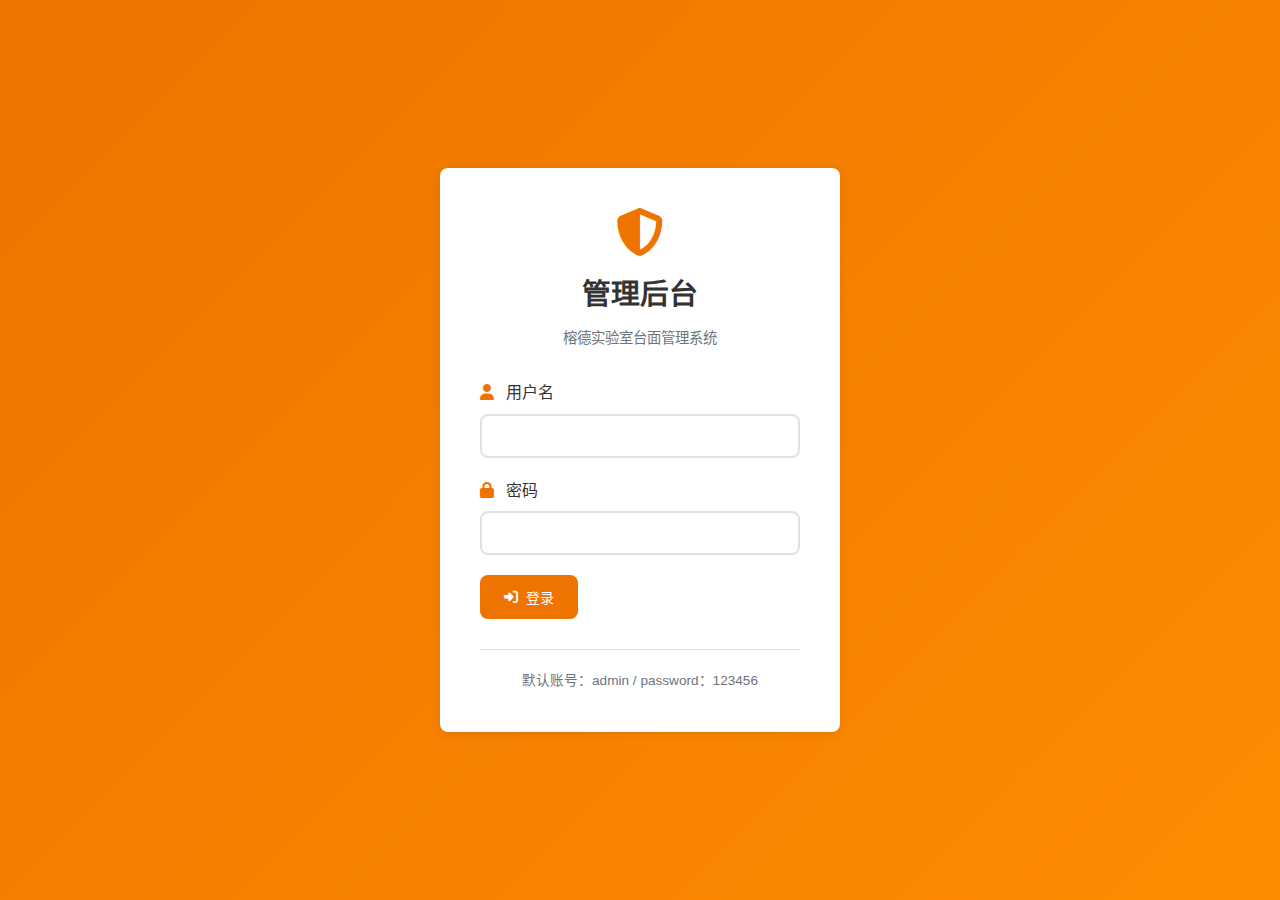
<file: admin.html>
<!DOCTYPE html>
<html lang="zh-CN">
<head>
    <meta charset="UTF-8">
    <meta name="viewport" content="width=device-width, initial-scale=1.0">
    <meta name="description" content="榕德实验室台面管理后台">
    <title>管理后台 - 榕德实验室台面</title>
    
    <!-- Favicon -->
    <link rel="icon" type="image/svg+xml" href="favicon.svg" id="favicon-link">
    <link rel="icon" type="image/x-icon" href="favicon.ico" id="favicon-fallback">
    <link rel="apple-touch-icon" href="favicon.svg" id="favicon-apple">
    
    <!-- 预加载关键资源 -->
    <link rel="preload" href="admin.css" as="style">
    <link rel="preload" href="admin.js" as="script">
    
    <link rel="stylesheet" href="admin.css">
    
    <!-- Font Awesome 图标 -->
    <link rel="stylesheet" href="https://cdnjs.cloudflare.com/ajax/libs/font-awesome/6.4.0/css/all.min.css">
</head>
<body>
    <!-- 登录页面 -->
    <div id="loginPage" class="login-container">
        <div class="login-box">
            <div class="login-header">
                <i class="fas fa-shield-alt"></i>
                <h1>管理后台</h1>
                <p>榕德实验室台面管理系统</p>
            </div>
            
            <form id="loginForm" class="login-form">
                <div class="form-group">
                    <label for="username">
                        <i class="fas fa-user"></i>
                        用户名
                    </label>
                    <input type="text" id="username" name="username" required>
                </div>
                
                <div class="form-group">
                    <label for="password">
                        <i class="fas fa-lock"></i>
                        密码
                    </label>
                    <input type="password" id="password" name="password" required>
                </div>
                
                <button type="submit" class="btn btn-primary">
                    <i class="fas fa-sign-in-alt"></i>
                    登录
                </button>
            </form>
            
            <div class="login-footer">
                <p>默认账号：admin / password：123456</p>
            </div>
        </div>
    </div>

    <!-- 管理后台主界面 -->
    <div id="adminPanel" class="admin-panel" style="display: none;">
        <!-- 侧边栏 -->
        <div class="sidebar">
            <div class="sidebar-header">
                <i class="fas fa-cogs"></i>
                <span>管理后台</span>
            </div>
            
            <nav class="sidebar-nav">
                <a href="#" class="nav-item active" data-page="dashboard">
                    <i class="fas fa-tachometer-alt"></i>
                    <span>仪表板</span>
                </a>
                <a href="#" class="nav-item" data-page="products">
                    <i class="fas fa-cube"></i>
                    <span>产品管理</span>
                </a>
                <a href="#" class="nav-item" data-page="colors">
                    <i class="fas fa-palette"></i>
                    <span>颜色管理</span>
                </a>
                <a href="#" class="nav-item" data-page="images">
                    <i class="fas fa-images"></i>
                    <span>图片管理</span>
                </a>
                <a href="#" class="nav-item" data-page="settings">
                    <i class="fas fa-cog"></i>
                    <span>系统设置</span>
                </a>
            </nav>
            
            <div class="sidebar-footer">
                <button id="logoutBtn" class="btn btn-secondary">
                    <i class="fas fa-sign-out-alt"></i>
                    退出登录
                </button>
            </div>
        </div>

        <!-- 主内容区 -->
        <div class="main-content">
            <!-- 顶部导航栏 -->
            <div class="topbar">
                <div class="topbar-left">
                    <button id="sidebarToggle" class="btn-icon">
                        <i class="fas fa-bars"></i>
                    </button>
                    <h2 id="pageTitle">仪表板</h2>
                </div>
                
                <div class="topbar-right">
                    <div class="user-info">
                        <i class="fas fa-user-circle"></i>
                        <span>管理员</span>
                    </div>
                </div>
            </div>

            <!-- 内容区域 -->
            <div class="content">
                <!-- 仪表板页面 -->
                <div id="dashboardPage" class="page active">
                    <div class="stats-grid">
                        <div class="stat-card">
                            <div class="stat-icon">
                                <i class="fas fa-cube"></i>
                            </div>
                            <div class="stat-info">
                                <h3 id="productCount">6</h3>
                                <p>产品类型</p>
                            </div>
                        </div>
                        
                        <div class="stat-card">
                            <div class="stat-icon">
                                <i class="fas fa-palette"></i>
                            </div>
                            <div class="stat-info">
                                <h3 id="colorCount">9</h3>
                                <p>颜色选项</p>
                            </div>
                        </div>
                        
                        <div class="stat-card">
                            <div class="stat-icon">
                                <i class="fas fa-images"></i>
                            </div>
                            <div class="stat-info">
                                <h3 id="imageCount">58</h3>
                                <p>产品图片</p>
                            </div>
                        </div>
                        
                        <div class="stat-card">
                            <div class="stat-icon">
                                <i class="fas fa-eye"></i>
                            </div>
                            <div class="stat-info">
                                <h3 id="visitCount">1,234</h3>
                                <p>总访问量</p>
                            </div>
                        </div>
                    </div>

                    <div class="dashboard-grid">
                        <div class="dashboard-card">
                            <div class="card-header">
                                <h3>热门产品</h3>
                            </div>
                            <div class="card-content">
                                <div class="popular-item">
                                    <span class="item-name">平板台面</span>
                                    <span class="item-count">45%</span>
                                </div>
                                <div class="popular-item">
                                    <span class="item-name">碟型台面</span>
                                    <span class="item-count">32%</span>
                                </div>
                                <div class="popular-item">
                                    <span class="item-name">单边凹槽阻水台面</span>
                                    <span class="item-count">23%</span>
                                </div>
                            </div>
                        </div>

                        <div class="dashboard-card">
                            <div class="card-header">
                                <h3>热门颜色</h3>
                            </div>
                            <div class="card-content">
                                <div class="popular-item">
                                    <span class="item-name">亚马逊蓝</span>
                                    <span class="item-count">38%</span>
                                </div>
                                <div class="popular-item">
                                    <span class="item-name">睿智经典黑</span>
                                    <span class="item-count">28%</span>
                                </div>
                                <div class="popular-item">
                                    <span class="item-name">博雅斑点灰</span>
                                    <span class="item-count">20%</span>
                                </div>
                            </div>
                        </div>
                    </div>
                </div>

                <!-- 产品管理页面 -->
                <div id="productsPage" class="page">
                    <div class="page-header">
                        <h2>产品管理</h2>
                        <button id="addProductBtn" class="btn btn-primary">
                            <i class="fas fa-plus"></i>
                            添加产品
                        </button>
                    </div>

                    <div class="table-container">
                        <table class="data-table">
                            <thead>
                                <tr>
                                    <th>产品名称</th>
                                    <th>产品代码</th>
                                    <th>可用颜色数</th>
                                    <th>状态</th>
                                    <th>操作</th>
                                </tr>
                            </thead>
                            <tbody id="productsTableBody">
                                <!-- 动态生成 -->
                            </tbody>
                        </table>
                    </div>
                </div>

                <!-- 颜色管理页面 -->
                <div id="colorsPage" class="page">
                    <div class="page-header">
                        <h2>颜色管理</h2>
                        <button id="addColorBtn" class="btn btn-primary">
                            <i class="fas fa-plus"></i>
                            添加颜色
                        </button>
                    </div>

                    <div class="colors-grid" id="colorsGrid">
                        <!-- 动态生成 -->
                    </div>
                </div>

                <!-- 图片管理页面 -->
                <div id="imagesPage" class="page">
                    <div class="page-header">
                        <h2>图片管理</h2>
                        <button id="uploadImageBtn" class="btn btn-primary">
                            <i class="fas fa-upload"></i>
                            上传图片
                        </button>
                    </div>

                    <div class="images-filter">
                        <select id="productFilter">
                            <option value="">全部产品</option>
                        </select>
                        <select id="colorFilter">
                            <option value="">全部颜色</option>
                        </select>
                    </div>

                    <div class="images-grid" id="imagesGrid">
                        <!-- 动态生成 -->
                    </div>
                </div>

                <!-- 系统设置页面 -->
                <div id="settingsPage" class="page">
                    <div class="page-header">
                        <h2>系统设置</h2>
                    </div>

                    <div class="settings-container">
                        <div class="setting-group">
                            <h3>网站基本信息</h3>
                            <div class="form-group">
                                <label for="siteTitle">网站标题</label>
                                <input type="text" id="siteTitle" value="榕德实验室台面台面配色方案">
                            </div>
                            <div class="form-group">
                                <label for="siteDescription">网站描述</label>
                                <textarea id="siteDescription" rows="3">实验室台面产品展示与颜色选择</textarea>
                            </div>
                        </div>

                        <div class="setting-group">
                            <h3>网站图标</h3>
                            <div class="form-group">
                                <label>当前网站图标</label>
                                <div class="favicon-preview">
                                    <img id="faviconPreview" src="favicon.svg" alt="网站图标" style="width: 32px; height: 32px;">
                                    <span>32x32 像素</span>
                                </div>
                            </div>
                            <div class="form-group">
                                <label for="faviconUpload">上传新图标</label>
                                <input type="file" id="faviconUpload" accept="image/*">
                                <small style="color: var(--text-muted); display: block; margin-top: 5px;">
                                    支持 SVG、PNG、ICO 格式，推荐尺寸：32x32 或 16x16 像素
                                </small>
                            </div>
                            <div class="form-group">
                                <button type="button" class="btn btn-secondary" id="resetFavicon">
                                    <i class="fas fa-undo"></i>
                                    恢复默认图标
                                </button>
                            </div>
                        </div>

                        <div class="setting-group">
                            <h3>系统配置</h3>
                            <div class="form-group">
                                <label>
                                    <input type="checkbox" id="autoSave" checked>
                                    自动保存用户选择
                                </label>
                            </div>
                            <div class="form-group">
                                <label>
                                    <input type="checkbox" id="imagePreload" checked>
                                    启用图片预加载
                                </label>
                            </div>
                        </div>

                        <button class="btn btn-primary">
                            <i class="fas fa-save"></i>
                            保存设置
                        </button>
                    </div>
                </div>
            </div>
        </div>
    </div>

    <!-- 模态框 -->
    <div id="modal" class="modal">
        <div class="modal-content">
            <div class="modal-header">
                <h3 id="modalTitle">标题</h3>
                <button class="modal-close">&times;</button>
            </div>
            <div class="modal-body" id="modalBody">
                <!-- 动态内容 -->
            </div>
            <div class="modal-footer">
                <button class="btn btn-secondary" id="modalCancel">取消</button>
                <button class="btn btn-primary" id="modalSave">保存</button>
            </div>
        </div>
    </div>

    <script src="admin.js"></script>
</body>
</html>
</file>
<file: admin.css>
/* 基础样式设置 */
:root {
    --primary-color: #EE7300;
    --primary-hover: #d65f00;
    --secondary-color: #6c757d;
    --success-color: #28a745;
    --danger-color: #dc3545;
    --warning-color: #ffc107;
    --info-color: #17a2b8;
    
    --bg-light: #f8f9fa;
    --bg-white: #ffffff;
    --border-color: #dee2e6;
    --text-color: #333333;
    --text-muted: #6c757d;
    --text-light: #adb5bd;
    
    --sidebar-width: 260px;
    --topbar-height: 70px;
    --border-radius: 8px;
    --box-shadow: 0 2px 10px rgba(0, 0, 0, 0.1);
    --transition: all 0.3s ease;
}

* {
    margin: 0;
    padding: 0;
    box-sizing: border-box;
}

body {
    font-family: 'Segoe UI', Tahoma, Geneva, Verdana, sans-serif;
    background: var(--bg-light);
    color: var(--text-color);
    line-height: 1.6;
}

/* 登录页面样式 */
.login-container {
    min-height: 100vh;
    display: flex;
    align-items: center;
    justify-content: center;
    background: linear-gradient(135deg, var(--primary-color) 0%, #ff8c00 100%);
    padding: 20px;
}

.login-box {
    background: var(--bg-white);
    border-radius: var(--border-radius);
    box-shadow: var(--box-shadow);
    padding: 40px;
    width: 100%;
    max-width: 400px;
    text-align: center;
}

.login-header {
    margin-bottom: 30px;
}

.login-header i {
    font-size: 3rem;
    color: var(--primary-color);
    margin-bottom: 15px;
}

.login-header h1 {
    font-size: 1.8rem;
    margin-bottom: 10px;
    color: var(--text-color);
}

.login-header p {
    color: var(--text-muted);
    font-size: 0.9rem;
}

.login-form {
    text-align: left;
}

.form-group {
    margin-bottom: 20px;
}

.form-group label {
    display: block;
    margin-bottom: 8px;
    font-weight: 500;
    color: var(--text-color);
}

.form-group label i {
    margin-right: 8px;
    color: var(--primary-color);
}

.form-group input,
.form-group textarea,
.form-group select {
    width: 100%;
    padding: 12px 15px;
    border: 2px solid var(--border-color);
    border-radius: var(--border-radius);
    font-size: 14px;
    transition: var(--transition);
}

.form-group input:focus,
.form-group textarea:focus,
.form-group select:focus {
    outline: none;
    border-color: var(--primary-color);
    box-shadow: 0 0 0 3px rgba(238, 115, 0, 0.1);
}

.btn {
    display: inline-flex;
    align-items: center;
    justify-content: center;
    padding: 12px 24px;
    border: none;
    border-radius: var(--border-radius);
    font-size: 14px;
    font-weight: 500;
    text-decoration: none;
    cursor: pointer;
    transition: var(--transition);
    gap: 8px;
}

.btn-primary {
    background: var(--primary-color);
    color: white;
}

.btn-primary:hover {
    background: var(--primary-hover);
}

.btn-secondary {
    background: var(--secondary-color);
    color: white;
}

.btn-secondary:hover {
    background: #5a6268;
}

.btn-success {
    background: var(--success-color);
    color: white;
}

.btn-danger {
    background: var(--danger-color);
    color: white;
}

.btn-icon {
    background: none;
    border: none;
    padding: 8px;
    cursor: pointer;
    color: var(--text-muted);
    border-radius: var(--border-radius);
    transition: var(--transition);
}

.btn-icon:hover {
    background: var(--bg-light);
    color: var(--text-color);
}

.login-footer {
    margin-top: 30px;
    padding-top: 20px;
    border-top: 1px solid var(--border-color);
    color: var(--text-muted);
    font-size: 0.85rem;
}

/* 管理后台主界面 */
.admin-panel {
    display: flex;
    height: 100vh;
    overflow: hidden;
}

/* 侧边栏 */
.sidebar {
    width: var(--sidebar-width);
    background: var(--bg-white);
    border-right: 1px solid var(--border-color);
    display: flex;
    flex-direction: column;
    transition: var(--transition);
}

.sidebar-header {
    padding: 20px;
    border-bottom: 1px solid var(--border-color);
    display: flex;
    align-items: center;
    gap: 12px;
}

.sidebar-header i {
    font-size: 1.5rem;
    color: var(--primary-color);
}

.sidebar-header span {
    font-size: 1.2rem;
    font-weight: 600;
    color: var(--text-color);
}

.sidebar-nav {
    flex: 1;
    padding: 20px 0;
}

.nav-item {
    display: flex;
    align-items: center;
    padding: 12px 20px;
    color: var(--text-muted);
    text-decoration: none;
    transition: var(--transition);
    gap: 12px;
}

.nav-item:hover {
    background: var(--bg-light);
    color: var(--text-color);
}

.nav-item.active {
    background: var(--primary-color);
    color: white;
    border-right: 3px solid var(--primary-hover);
}

.nav-item i {
    width: 20px;
    text-align: center;
}

.sidebar-footer {
    padding: 20px;
    border-top: 1px solid var(--border-color);
}

.sidebar-footer .btn {
    width: 100%;
}

/* 主内容区 */
.main-content {
    flex: 1;
    display: flex;
    flex-direction: column;
    overflow: hidden;
}

/* 顶部导航栏 */
.topbar {
    height: var(--topbar-height);
    background: var(--bg-white);
    border-bottom: 1px solid var(--border-color);
    display: flex;
    align-items: center;
    justify-content: space-between;
    padding: 0 30px;
}

.topbar-left {
    display: flex;
    align-items: center;
    gap: 20px;
}

.topbar-left h2 {
    color: var(--text-color);
    font-size: 1.4rem;
    font-weight: 600;
}

.topbar-right {
    display: flex;
    align-items: center;
    gap: 20px;
}

.user-info {
    display: flex;
    align-items: center;
    gap: 10px;
    color: var(--text-muted);
}

.user-info i {
    font-size: 1.5rem;
}

/* 内容区域 */
.content {
    flex: 1;
    padding: 30px;
    overflow-y: auto;
}

.page {
    display: none;
}

.page.active {
    display: block;
}

.page-header {
    display: flex;
    align-items: center;
    justify-content: space-between;
    margin-bottom: 30px;
}

.page-header h2 {
    color: var(--text-color);
    font-size: 1.6rem;
    font-weight: 600;
}

/* 统计卡片 */
.stats-grid {
    display: grid;
    grid-template-columns: repeat(auto-fit, minmax(250px, 1fr));
    gap: 20px;
    margin-bottom: 30px;
}

.stat-card {
    background: var(--bg-white);
    border-radius: var(--border-radius);
    padding: 25px;
    box-shadow: var(--box-shadow);
    display: flex;
    align-items: center;
    gap: 20px;
}

.stat-icon {
    width: 60px;
    height: 60px;
    border-radius: 50%;
    display: flex;
    align-items: center;
    justify-content: center;
    font-size: 1.5rem;
    color: white;
    background: var(--primary-color);
}

.stat-info h3 {
    font-size: 2rem;
    font-weight: 600;
    color: var(--text-color);
    margin-bottom: 5px;
}

.stat-info p {
    color: var(--text-muted);
    font-size: 0.9rem;
}

/* 仪表板网格 */
.dashboard-grid {
    display: grid;
    grid-template-columns: repeat(auto-fit, minmax(400px, 1fr));
    gap: 20px;
}

.dashboard-card {
    background: var(--bg-white);
    border-radius: var(--border-radius);
    box-shadow: var(--box-shadow);
}

.card-header {
    padding: 20px;
    border-bottom: 1px solid var(--border-color);
}

.card-header h3 {
    color: var(--text-color);
    font-weight: 600;
}

.card-content {
    padding: 20px;
}

.popular-item {
    display: flex;
    justify-content: space-between;
    align-items: center;
    padding: 10px 0;
    border-bottom: 1px solid var(--border-color);
}

.popular-item:last-child {
    border-bottom: none;
}

.item-name {
    color: var(--text-color);
}

.item-count {
    color: var(--primary-color);
    font-weight: 600;
}

/* 表格样式 */
.table-container {
    background: var(--bg-white);
    border-radius: var(--border-radius);
    box-shadow: var(--box-shadow);
    overflow: hidden;
}

.data-table {
    width: 100%;
    border-collapse: collapse;
}

.data-table th,
.data-table td {
    padding: 15px;
    text-align: left;
    border-bottom: 1px solid var(--border-color);
}

.data-table th {
    background: var(--bg-light);
    font-weight: 600;
    color: var(--text-color);
}

.data-table tr:hover {
    background: var(--bg-light);
}

.status-badge {
    display: inline-block;
    padding: 4px 8px;
    border-radius: 4px;
    font-size: 0.8rem;
    font-weight: 500;
}

.status-active {
    background: #d4edda;
    color: #155724;
}

.status-inactive {
    background: #f8d7da;
    color: #721c24;
}

/* 颜色网格 */
.colors-grid {
    display: grid;
    grid-template-columns: repeat(auto-fill, minmax(250px, 1fr));
    gap: 20px;
}

.color-card {
    background: var(--bg-white);
    border-radius: var(--border-radius);
    box-shadow: var(--box-shadow);
    overflow: hidden;
}

.color-preview {
    height: 100px;
    width: 100%;
}

.color-info {
    padding: 15px;
}

.color-info h4 {
    margin-bottom: 5px;
    color: var(--text-color);
}

.color-info p {
    color: var(--text-muted);
    font-size: 0.9rem;
    margin-bottom: 10px;
}

.color-actions {
    display: flex;
    gap: 10px;
}

/* 图片网格 */
.images-filter {
    display: flex;
    gap: 15px;
    margin-bottom: 20px;
}

.images-filter select {
    padding: 8px 12px;
    border: 1px solid var(--border-color);
    border-radius: var(--border-radius);
    background: var(--bg-white);
}

.images-grid {
    display: grid;
    grid-template-columns: repeat(auto-fill, minmax(200px, 1fr));
    gap: 20px;
}

.image-card {
    background: var(--bg-white);
    border-radius: var(--border-radius);
    box-shadow: var(--box-shadow);
    overflow: hidden;
    transition: var(--transition);
}

.image-card:hover {
    transform: translateY(-2px);
    box-shadow: 0 4px 20px rgba(0, 0, 0, 0.15);
}

.image-preview-container {
    position: relative;
    overflow: hidden;
}

.image-preview {
    width: 100%;
    height: 150px;
    object-fit: cover;
    transition: var(--transition);
}

.image-card:hover .image-preview {
    transform: scale(1.05);
}

.custom-badge {
    position: absolute;
    top: 8px;
    right: 8px;
    background: linear-gradient(45deg, var(--primary-color), #ff8c00);
    color: white;
    padding: 4px 8px;
    border-radius: 12px;
    font-size: 0.7rem;
    font-weight: 500;
    box-shadow: 0 2px 8px rgba(238, 115, 0, 0.3);
    z-index: 2;
}

.image-info {
    padding: 15px;
}

.image-info h5 {
    margin-bottom: 5px;
    color: var(--text-color);
    font-size: 0.9rem;
    font-weight: 600;
}

.image-info p {
    color: var(--text-muted);
    font-size: 0.8rem;
    margin-bottom: 10px;
}

.image-actions {
    display: flex;
    flex-wrap: wrap;
    gap: 5px;
    margin-top: 10px;
}

.image-actions .btn {
    padding: 6px 12px;
    font-size: 0.8rem;
    flex: 1;
    min-width: 60px;
}

.btn-warning {
    background: var(--warning-color);
    color: #212529;
}

.btn-warning:hover {
    background: #e0a800;
}

/* 设置页面 */
.settings-container {
    max-width: 600px;
}

.setting-group {
    background: var(--bg-white);
    border-radius: var(--border-radius);
    box-shadow: var(--box-shadow);
    padding: 25px;
    margin-bottom: 20px;
}

.setting-group h3 {
    margin-bottom: 20px;
    color: var(--text-color);
    font-weight: 600;
    border-bottom: 1px solid var(--border-color);
    padding-bottom: 10px;
}

.form-group label input[type="checkbox"] {
    width: auto;
    margin-right: 8px;
}

/* Favicon 预览样式 */
.favicon-preview {
    display: flex;
    align-items: center;
    gap: 12px;
    padding: 12px;
    border: 2px dashed var(--border-color);
    border-radius: var(--border-radius);
    background: var(--bg-light);
    margin-bottom: 15px;
}

.favicon-preview img {
    border: 1px solid var(--border-color);
    border-radius: 4px;
    background: white;
    padding: 4px;
}

.favicon-preview span {
    color: var(--text-muted);
    font-size: 0.9rem;
}

/* 模态框 */
.modal {
    display: none;
    position: fixed;
    top: 0;
    left: 0;
    width: 100%;
    height: 100%;
    background: rgba(0, 0, 0, 0.5);
    z-index: 1000;
}

.modal.show {
    display: flex;
    align-items: center;
    justify-content: center;
}

.modal-content {
    background: var(--bg-white);
    border-radius: var(--border-radius);
    box-shadow: var(--box-shadow);
    width: 90%;
    max-width: 500px;
    max-height: 80%;
    overflow: hidden;
    animation: modalSlideIn 0.3s ease;
}

@keyframes modalSlideIn {
    from {
        opacity: 0;
        transform: translateY(-50px);
    }
    to {
        opacity: 1;
        transform: translateY(0);
    }
}

.modal-header {
    padding: 20px 25px;
    border-bottom: 1px solid var(--border-color);
    display: flex;
    align-items: center;
    justify-content: space-between;
}

.modal-header h3 {
    color: var(--text-color);
    font-weight: 600;
}

.modal-close {
    background: none;
    border: none;
    font-size: 1.5rem;
    color: var(--text-muted);
    cursor: pointer;
    padding: 0;
    line-height: 1;
}

.modal-body {
    padding: 25px;
    max-height: 400px;
    overflow-y: auto;
}

.modal-footer {
    padding: 20px 25px;
    border-top: 1px solid var(--border-color);
    display: flex;
    justify-content: flex-end;
    gap: 10px;
}

/* 响应式设计 */
@media (max-width: 1024px) {
    .sidebar {
        width: 200px;
    }
    
    .stats-grid {
        grid-template-columns: repeat(auto-fit, minmax(200px, 1fr));
    }
    
    .dashboard-grid {
        grid-template-columns: 1fr;
    }
}

@media (max-width: 768px) {
    .admin-panel {
        flex-direction: column;
    }
    
    .sidebar {
        width: 100%;
        height: auto;
        order: 2;
    }
    
    .main-content {
        order: 1;
    }
    
    .topbar {
        padding: 0 15px;
    }
    
    .content {
        padding: 15px;
    }
    
    .stats-grid {
        grid-template-columns: 1fr;
    }
    
    .colors-grid {
        grid-template-columns: 1fr;
    }
    
    .images-grid {
        grid-template-columns: repeat(auto-fit, minmax(150px, 1fr));
    }
}

/* 加载动画 */
.loading {
    display: inline-block;
    width: 20px;
    height: 20px;
    border: 2px solid var(--border-color);
    border-top: 2px solid var(--primary-color);
    border-radius: 50%;
    animation: spin 1s linear infinite;
}

@keyframes spin {
    0% { transform: rotate(0deg); }
    100% { transform: rotate(360deg); }
}

/* 提示消息 */
.alert {
    padding: 12px 15px;
    border-radius: var(--border-radius);
    margin-bottom: 20px;
    border: 1px solid transparent;
}

.alert-success {
    background: #d4edda;
    color: #155724;
    border-color: #c3e6cb;
}

.alert-error {
    background: #f8d7da;
    color: #721c24;
    border-color: #f5c6cb;
}

.alert-warning {
    background: #fff3cd;
    color: #856404;
    border-color: #ffeaa7;
}

.alert-info {
    background: #d1ecf1;
    color: #0c5460;
    border-color: #bee5eb;
}

/* 按钮加载状态 */
.btn:disabled {
    opacity: 0.6;
    cursor: not-allowed;
}

.btn .fa-spin {
    animation: spin 1s linear infinite;
}
</file>
